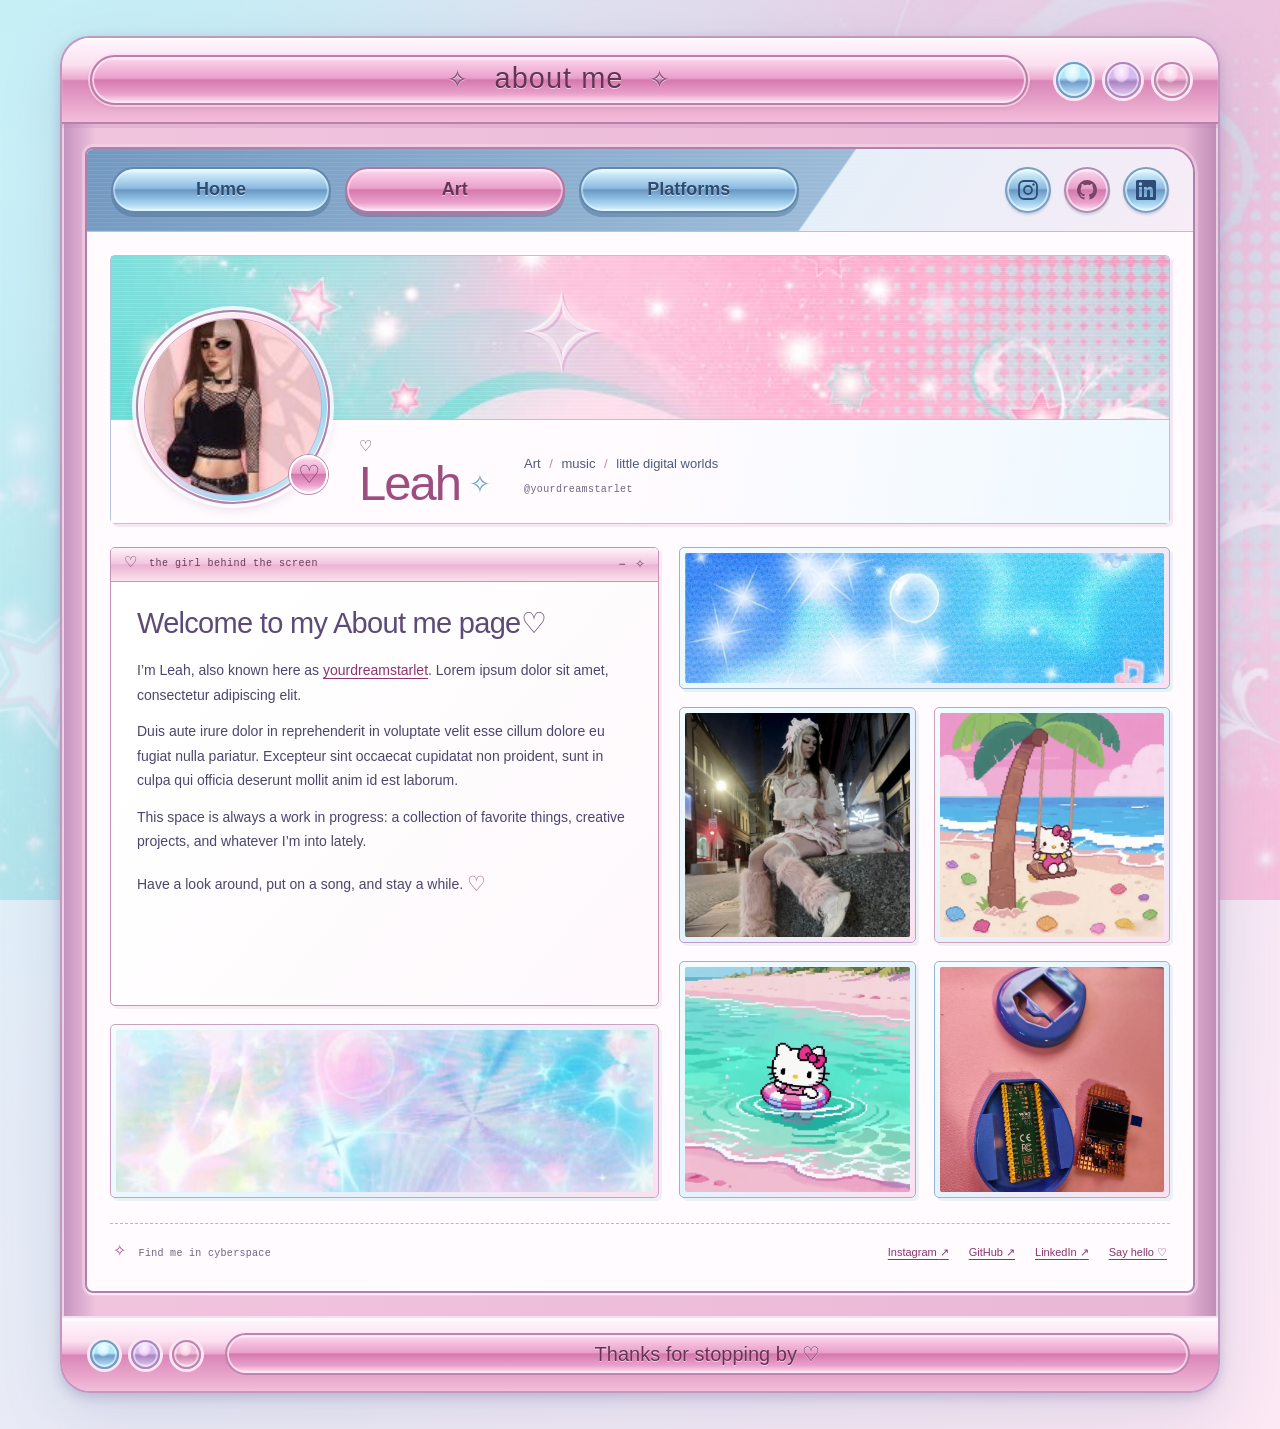
<file: aboutMe.html>
﻿<!DOCTYPE html>
<html lang="en">
  <head>
    <meta charset="UTF-8">
    <meta name="viewport" content="width=device-width, initial-scale=1.0">
    <meta name="description" content="Get to know Leah, the person behind Yourdreamstarlet. Art, music, Tamagotchis, and a little internet nostalgia.">
    <meta name="theme-color" content="#f4afd3">
    <title>About Me ♡ Yourdreamstarlet</title>
    <link rel="icon" type="image/x-icon" href="bilder/favicon.ico">
    <link rel="stylesheet" href="aboutMe.css">
    <!-- Original page template generated with petrapixel's layout generator:
         https://petrapixel.neocities.org/coding/layout-generator -->
  </head>
  <body>
    <a href="#content" id="skip-to-content-link">Skip to content</a>

    <!-- Local social icons; no icon library or external assets needed. -->
    <svg class="icon-definitions" xmlns="http://www.w3.org/2000/svg" aria-hidden="true">
      <symbol id="icon-instagram" viewBox="0 0 24 24">
        <rect x="3" y="3" width="18" height="18" rx="5" fill="none" stroke="currentColor" stroke-width="1.8"/>
        <circle cx="12" cy="12" r="4" fill="none" stroke="currentColor" stroke-width="1.8"/>
        <circle cx="17.5" cy="6.5" r="1.2" fill="currentColor"/>
      </symbol>
      <symbol id="icon-github" viewBox="0 0 24 24">
        <path fill="currentColor" d="M12 2a10 10 0 0 0-3.16 19.49c.5.09.68-.22.68-.48v-1.86c-2.78.6-3.37-1.18-3.37-1.18-.46-1.16-1.11-1.47-1.11-1.47-.91-.62.07-.61.07-.61 1 .07 1.53 1.03 1.53 1.03.89 1.53 2.34 1.09 2.91.83.09-.65.35-1.09.64-1.34-2.22-.25-4.56-1.11-4.56-4.94 0-1.09.39-1.98 1.03-2.68-.1-.25-.45-1.27.1-2.65 0 0 .84-.27 2.75 1.03A9.6 9.6 0 0 1 12 6.83c.85 0 1.71.11 2.51.34 1.91-1.3 2.75-1.03 2.75-1.03.55 1.38.2 2.4.1 2.65.64.7 1.03 1.59 1.03 2.68 0 3.84-2.34 4.68-4.57 4.93.36.31.68.92.68 1.85v2.76c0 .27.18.58.69.48A10 10 0 0 0 12 2Z"/>
      </symbol>
      <symbol id="icon-linkedin" viewBox="0 0 24 24">
        <path fill="currentColor" d="M20.5 2h-17A1.5 1.5 0 0 0 2 3.5v17A1.5 1.5 0 0 0 3.5 22h17a1.5 1.5 0 0 0 1.5-1.5v-17A1.5 1.5 0 0 0 20.5 2ZM8 19H5V9h3ZM6.5 7.7a1.75 1.75 0 1 1 0-3.5 1.75 1.75 0 0 1 0 3.5ZM19 19h-3v-5.3c0-1.3-.5-1.9-1.5-1.9S13 12.5 13 13.7V19h-3V9h2.9v1.4a3.2 3.2 0 0 1 2.8-1.6c2.1 0 3.3 1.3 3.3 3.8Z"/>
      </symbol>
    </svg>

    <div class="profile-window">
      <header class="window-titlebar">
        <div class="window-title"><span aria-hidden="true">✧</span> about me <span aria-hidden="true">✧</span></div>
        <div class="window-lights" aria-hidden="true"><span></span><span></span><span></span></div>
      </header>

      <div class="window-screen">
        <div class="toolbar">
          <nav class="page-navigation" aria-label="Main navigation">
            <a class="chrome-tab" href="index.html">Home</a>
            <a class="chrome-tab is-current" href="art.html" aria-current="page">Art</a>
            <a class="chrome-tab" href="#platforms">Platforms</a>
          </nav>
          <nav class="social-navigation" aria-label="Social profiles">
            <a class="social-link" href="https://www.instagram.com/yourdreamstarlet/" target="_blank" rel="noopener noreferrer" aria-label="Instagram (opens in a new tab)" title="Instagram">
              <svg aria-hidden="true"><use href="#icon-instagram"/></svg>
            </a>
            <a class="social-link" href="https://github.com/Slettlusn" target="_blank" rel="noopener noreferrer" aria-label="GitHub (opens in a new tab)" title="GitHub">
              <svg aria-hidden="true"><use href="#icon-github"/></svg>
            </a>
            <a class="social-link" href="https://www.linkedin.com/in/leah-slettingdalen-396771352/" target="_blank" rel="noopener noreferrer" aria-label="LinkedIn (opens in a new tab)" title="LinkedIn">
              <svg aria-hidden="true"><use href="#icon-linkedin"/></svg>
            </a>
          </nav>
        </div>

        <main id="content" class="profile-content" tabindex="-1">
          <section class="profile-header" aria-labelledby="profile-name">
            <div class="profile-cover">
              <span class="cover-star" aria-hidden="true">✧</span>
            </div>
            <div class="profile-avatar">
              <img src="bilder/download.jpg" alt="A dark-haired character in a black outfit against a pink background" width="119" height="250">
              <span class="avatar-heart" aria-hidden="true">♡</span>
            </div>
            <div class="profile-identity">
              <div class="profile-name"> <span aria-hidden="true">♡</span></p><h1 id="profile-name">Leah<span aria-hidden="true">✧</span></h1></div>
              <div class="profile-details"><p>Art <span aria-hidden="true">/</span> music <span aria-hidden="true">/</span> little digital worlds</p><p class="profile-handle">@yourdreamstarlet</p></div>
            </div>
          </section>

          <div class="profile-layout">
            <div class="intro-column">
              <section class="about-section" aria-labelledby="about-heading">
                <div class="panel-titlebar"><h2 id="about-heading"><span aria-hidden="true">♡</span> the girl behind the screen</h2><span aria-hidden="true">− &nbsp; ✧</span></div>
                <!-- Personalize the introduction here. -->
                <div class="about-copy">
                  <p class="intro-greeting">Welcome to my About me page♡</p>
                  <p>I’m Leah, also known here as <a href="index.html">yourdreamstarlet</a>. Lorem ipsum dolor sit amet, consectetur adipiscing elit.</p>
                  <p>Duis aute irure dolor in reprehenderit in voluptate velit esse cillum dolore eu fugiat nulla pariatur. Excepteur sint occaecat cupidatat non proident, sunt in culpa qui officia deserunt mollit anim id est laborum.</p>
                  <p>This space is always a work in progress: a collection of favorite things, creative projects, and whatever I’m into lately.</p>
                  <p>Have a look around, put on a song, and stay a while. <span class="inline-heart" aria-label="Love">♡</span></p>
                </div>
              </section>

              <figure class="image-frame scrapbook-banner">
                <img src="bilder/001162a0eca7e3e35a3ed28a1129db26.jpg" alt="An iridescent pastel dreamscape with luminous hearts and light trails" width="1200" height="592" loading="lazy">
              </figure>
            </div>

            <section class="favorites-column" aria-label="A few of my favorite things">
              <figure class="image-frame scrapbook-sky">
                <img src="bilder/blue.jpg" alt="A dreamy blue sky filled with glowing stars, bubbles, and music notes" width="735" height="463">
              </figure>
              <div class="favorites-grid">
                <figure class="image-frame favorite-photo">
                  <img src="bilder/megpinkoutfit.png" alt="Me with a lolita-inspired pink outfit" width="1260" height="1260" loading="lazy">
                </figure>
                <figure class="image-frame favorite-art">
                  <img src="bilder/hellokittyswing.gif" alt="Animated hello kitty swinging" width="1396" height="2039" loading="lazy">
                </figure>
                <figure class="image-frame favorite-dolphins">
                  <img src="bilder/hellokittyswimming.gif" alt="Animated hello kitty swimming" width="300" height="300" loading="lazy">
                </figure>
                <figure class="image-frame favorite-project">
                  <img src="bilder/IMG_20261001_210425860.jpg" alt="An open blue virtual pet shell beside a small electronics project on a pink desk" width="3072" height="3485" loading="lazy">
                </figure>
              </div>
            </section>
          </div>

          <section class="platform-strip" id="platforms" aria-labelledby="platforms-heading">
            <h2 id="platforms-heading"><span aria-hidden="true">✧</span> Find me in cyberspace</h2>
            <nav class="platform-links" aria-label="Find me online">
              <a href="https://www.instagram.com/yourdreamstarlet/" target="_blank" rel="noopener noreferrer">Instagram <span aria-hidden="true">↗</span><span class="visually-hidden"> (opens in a new tab)</span></a>
              <a href="https://github.com/Slettlusn" target="_blank" rel="noopener noreferrer">GitHub <span aria-hidden="true">↗</span><span class="visually-hidden"> (opens in a new tab)</span></a>
              <a href="https://www.linkedin.com/in/leah-slettingdalen-396771352/" target="_blank" rel="noopener noreferrer">LinkedIn <span aria-hidden="true">↗</span><span class="visually-hidden"> (opens in a new tab)</span></a>
              <a class="contact-link" href="mailto:leah.slettingdalen@gmail.com">Say hello <span aria-hidden="true">♡</span></a>
            </nav>
          </section>
        </main>
      </div>

      <footer class="window-footer">
        <div class="window-lights" aria-hidden="true"><span></span><span></span><span></span></div>
        <p class="footer-message">Thanks for stopping by <span aria-hidden="true">♡</span></p>
      </footer>
    </div>
  </body>
</html>
</file>
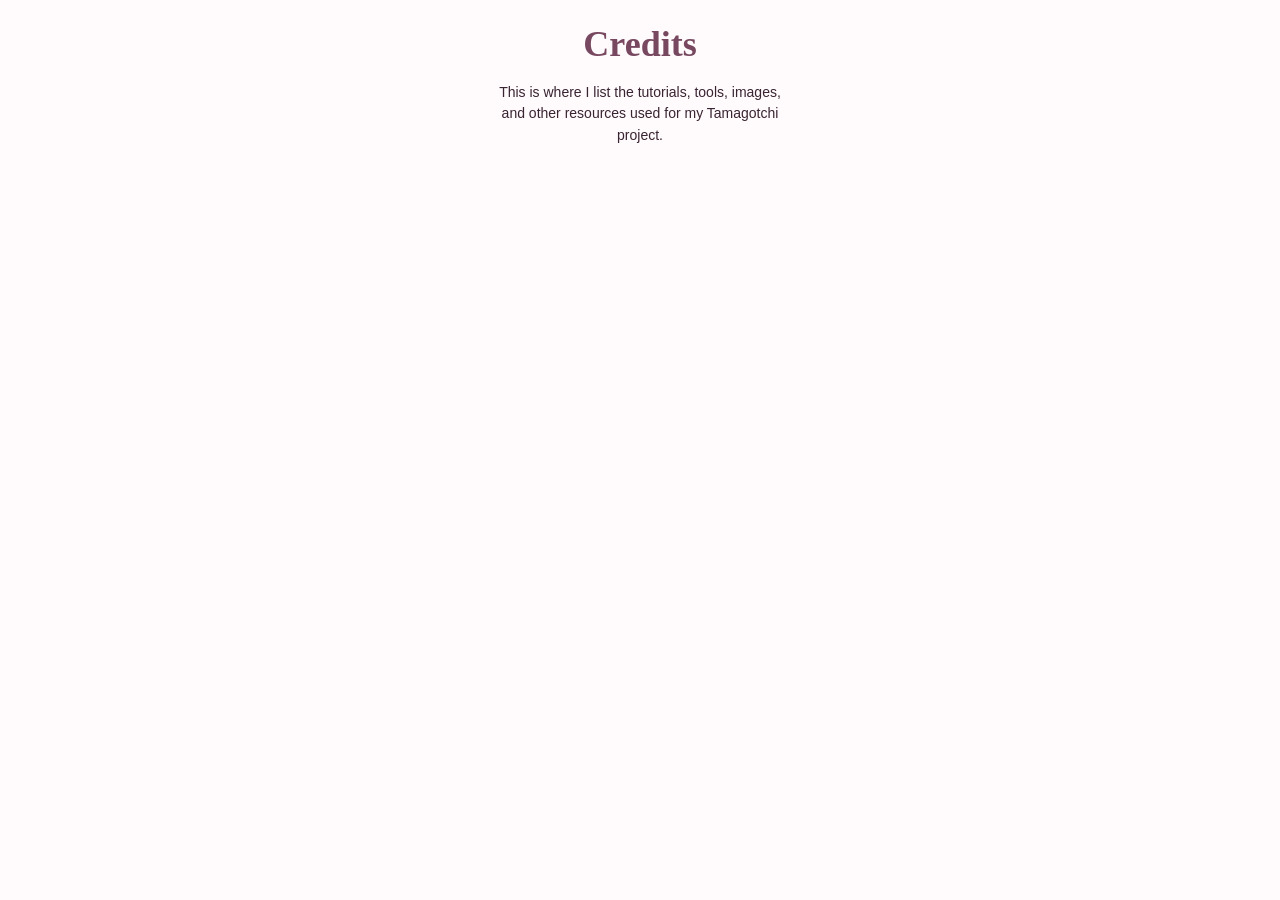
<file: tamagotchi-credit.html>
<!DOCTYPE html>
<html lang="en">
<head>
  <meta charset="UTF-8">
  <meta name="viewport" content="width=device-width, initial-scale=1.0">
  <title>Tamagotchi Credits</title>
  <link rel="stylesheet" href="tamagotchi.css">
</head>
<body class="window-content-page">
  <main class="window-content">
    <h1>Credits</h1>
    <p>This is where I list the tutorials, tools, images, and other resources used for my Tamagotchi project.</p>
  </main>
</body>
</html>
</file>
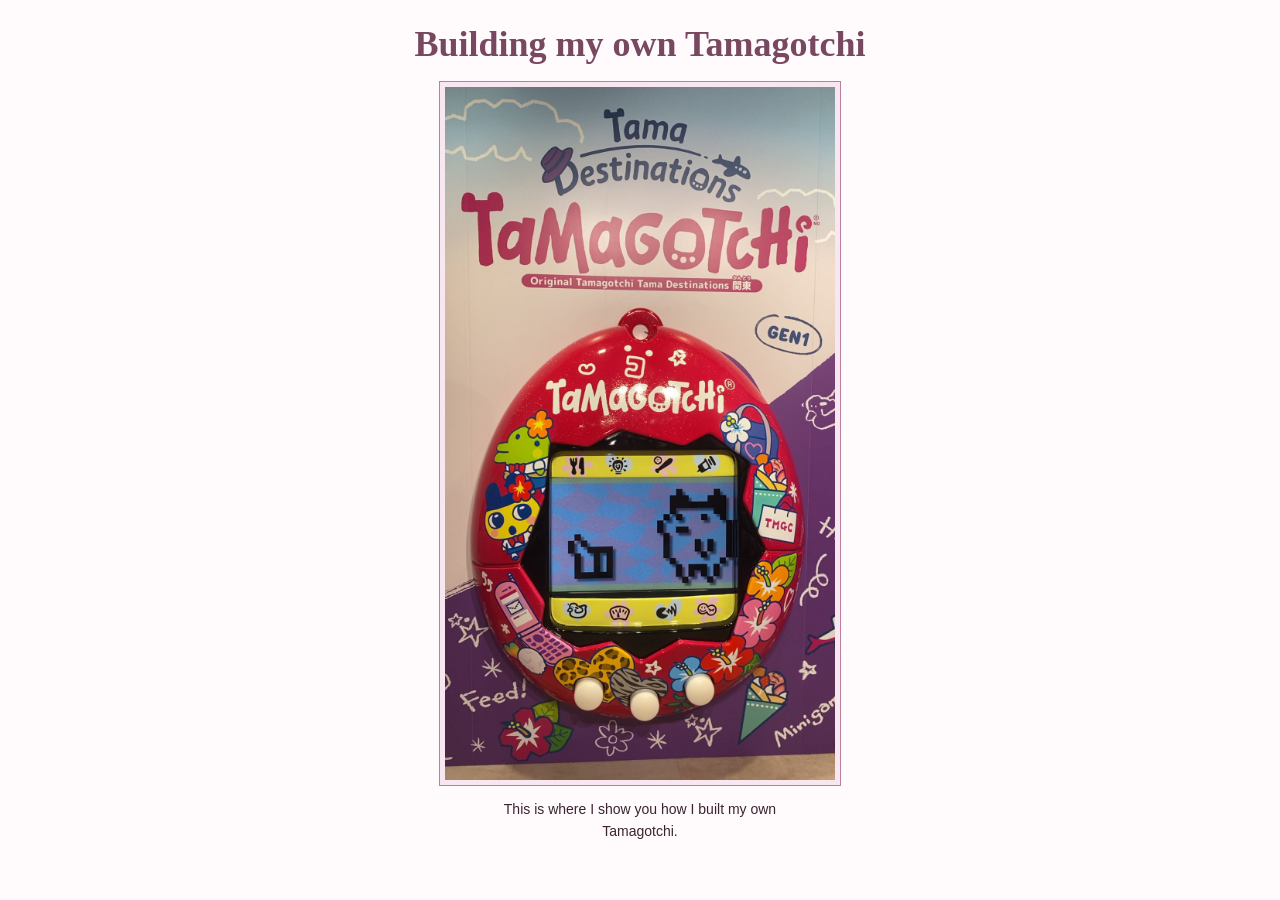
<file: tamagotchi-home.html>
<!DOCTYPE html>
<html lang="en">
<head>
  <meta charset="UTF-8">
  <meta name="viewport" content="width=device-width, initial-scale=1.0">
  <title>Tamagotchi Home</title>
  <link rel="stylesheet" href="tamagotchi.css">
</head>
<body class="window-content-page">
  <main class="window-content">
    <h1>Building my own Tamagotchi</h1>
    <img
      class="tamagotchi-feature"
      src="bilder/tamagotchi-japan.jpg"
      alt="A red Tamagotchi Tama Destinations virtual pet"
    >
    <p>This is where I show you how I built my own Tamagotchi.</p>
  </main>
</body>
</html>
</file>
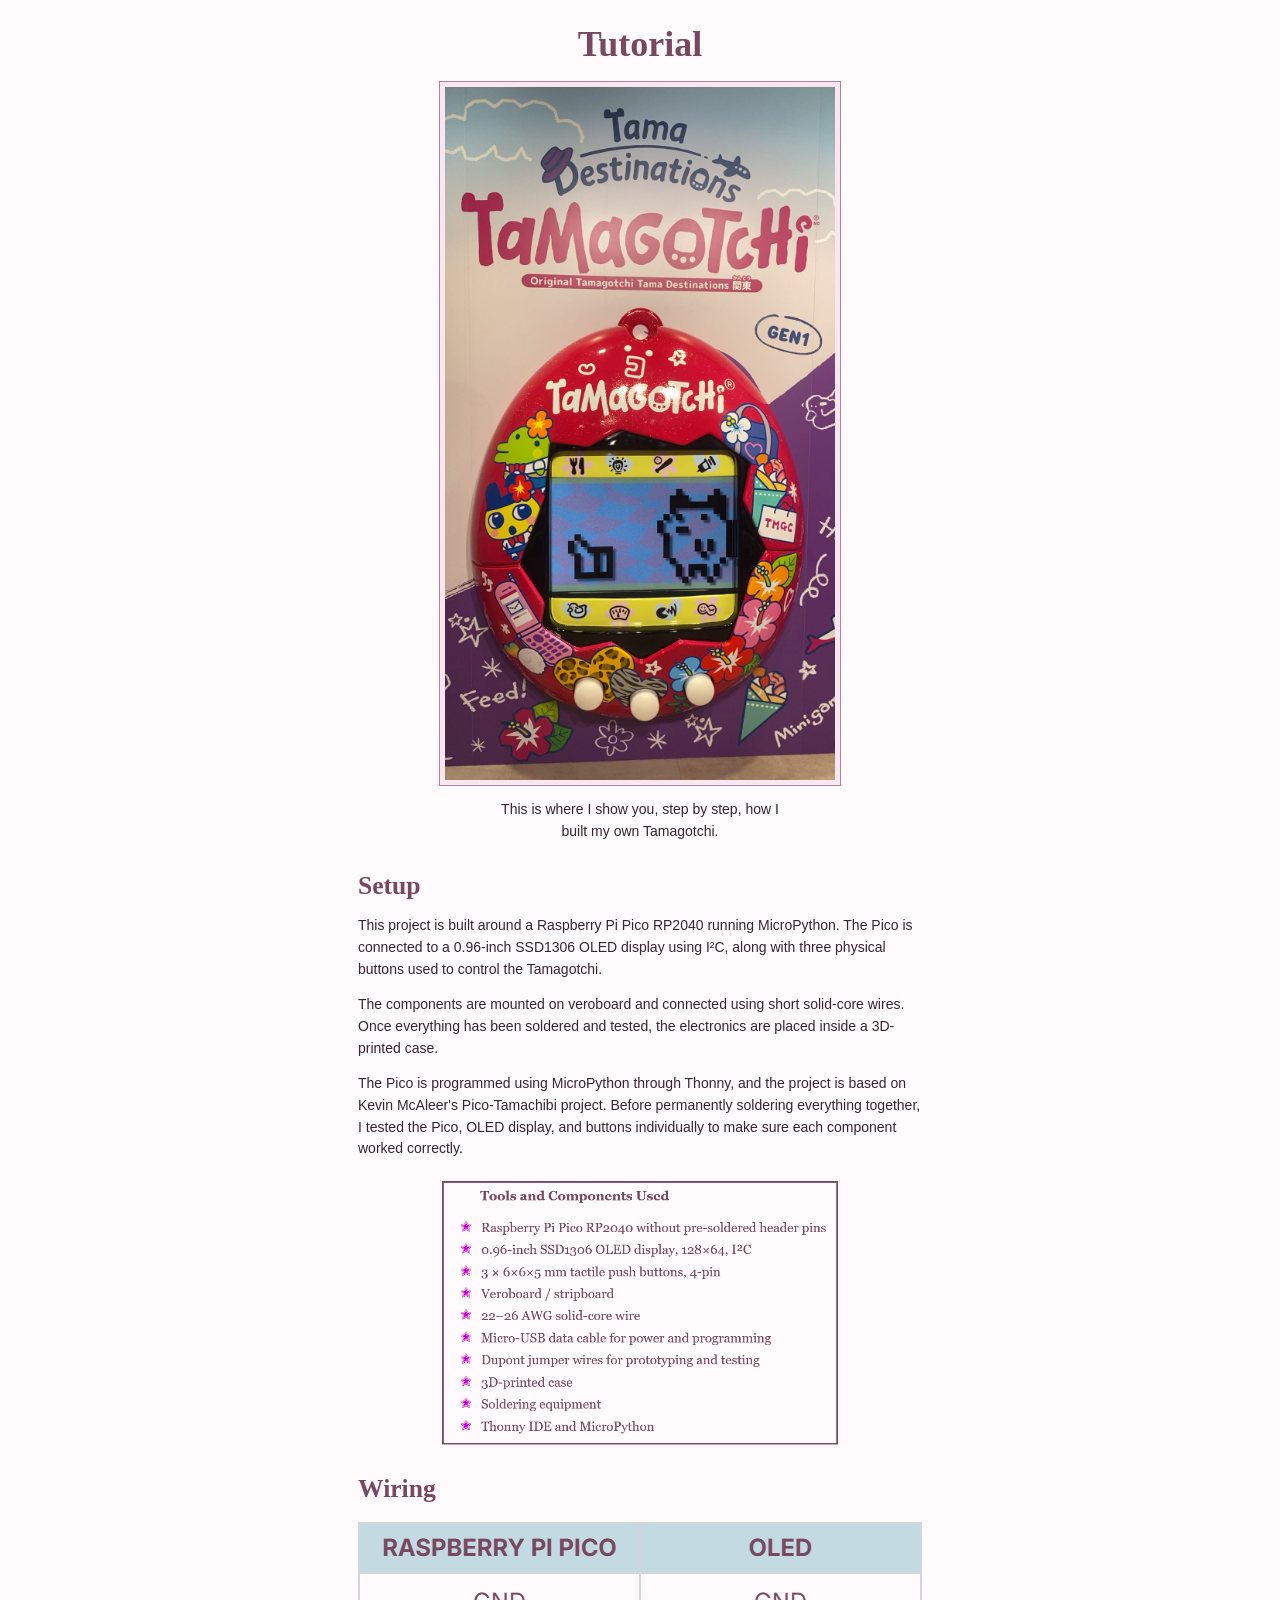
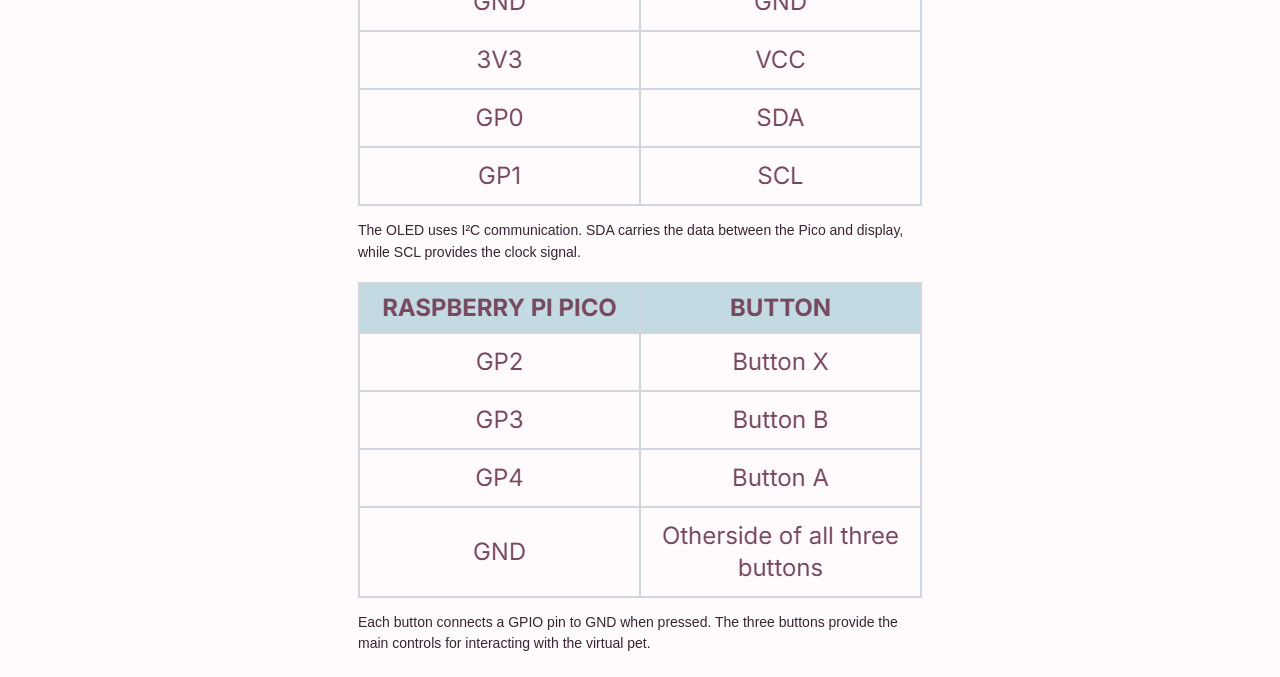
<file: tamagotchi-tutorial.html>
<!DOCTYPE html>
<html lang="en">
<head>
  <meta charset="UTF-8">
  <meta name="viewport" content="width=device-width, initial-scale=1.0">
  <title>Tamagotchi Tutorial</title>
  <link rel="stylesheet" href="tamagotchi.css">
  <script src="tamagotchi-image-popup.js" defer></script>
</head>
<body class="window-content-page">
  <main class="window-content">
    <h1>Tutorial</h1>
    <img
      class="tamagotchi-feature"
      src="bilder/tamagotchi-japan.jpg"
      alt="A red Tamagotchi Tama Destinations virtual pet"
    >
    <p>This is where I show you, step by step, how I built my own Tamagotchi.</p>

    <section class="tutorial-section" aria-labelledby="setup-heading">
      <h2 id="setup-heading">Setup</h2>
      <p>This project is built around a Raspberry Pi Pico RP2040 running MicroPython. The Pico is connected to a 0.96-inch SSD1306 OLED display using I²C, along with three physical buttons used to control the Tamagotchi.</p>
      <p>The components are mounted on veroboard and connected using short solid-core wires. Once everything has been soldered and tested, the electronics are placed inside a 3D-printed case.</p>
      <p>The Pico is programmed using MicroPython through Thonny, and the project is based on Kevin McAleer's Pico-Tamachibi project. Before permanently soldering everything together, I tested the Pico, OLED display, and buttons individually to make sure each component worked correctly.</p>
      <button class="tutorial-image-button" type="button" data-image-popup aria-label="Enlarge tools and components image" aria-haspopup="dialog">
        <img
          class="tutorial-image"
          src="bilder/tools-used.png"
          alt="Tools and components used: a Raspberry Pi Pico RP2040, a 0.96-inch SSD1306 OLED display, three tactile push buttons, veroboard, solid-core wire, a Micro-USB data cable, Dupont jumper wires, a 3D-printed case, soldering equipment, Thonny IDE, and MicroPython"
          loading="lazy"
        >
      </button>
    </section>

    <section class="tutorial-section" aria-labelledby="wiring-heading">
      <h2 id="wiring-heading">Wiring</h2>
      <img
        class="tutorial-image tutorial-image--table"
        src="bilder/table1.png"
        alt="OLED wiring: Pico GND to OLED GND, 3V3 to VCC, GP0 to SDA, and GP1 to SCL"
        loading="lazy"
      >
      <p>The OLED uses I²C communication. SDA carries the data between the Pico and display, while SCL provides the clock signal.</p>
      <img
        class="tutorial-image tutorial-image--table"
        src="bilder/table2.png"
        alt="Button wiring: Pico GP2 to Button X, GP3 to Button B, GP4 to Button A, and GND to the other side of all three buttons"
        loading="lazy"
      >
      <p>Each button connects a GPIO pin to GND when pressed. The three buttons provide the main controls for interacting with the virtual pet.</p>
    </section>
  </main>
</body>
</html>
</file>
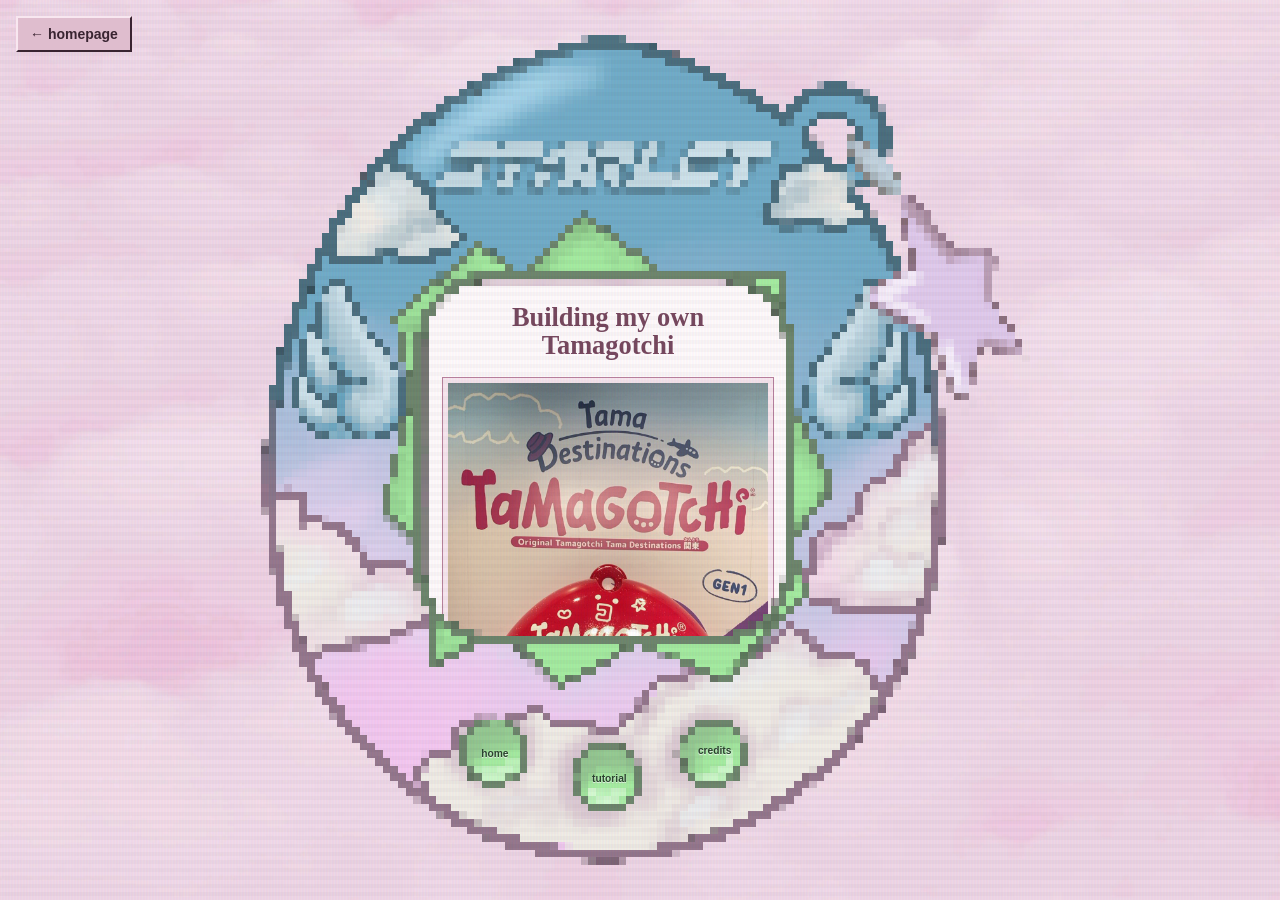
<file: tamagotchi.html>
<!DOCTYPE html>
<html lang="en">
<head>
  <meta charset="UTF-8">
  <meta name="viewport" content="width=device-width, initial-scale=1.0">
  <meta name="description" content="My Tamagotchi page">
  <title>Tamagotchi</title>
  <link rel="icon" type="image/x-icon" href="bilder/favicon.ico">
  <link rel="stylesheet" href="tamagotchi.css">
  <script src="tamagotchi-image-popup.js" defer></script>
</head>
<body class="tamagotchi-page">
  <div class="scanlines" aria-hidden="true"></div>
  <a class="skip-link" href="#content">Skip to content</a>
  <a class="homepage-button" href="index.html">← homepage</a>

  <main class="tamagotchi-device" aria-label="Tamagotchi project window">
    <div class="tamagotchi-screen">
      <section class="luno-content" id="content">
        <iframe
          class="luno-frame"
          name="window-content"
          src="tamagotchi-home.html"
          title="Tamagotchi window content"
        ></iframe>
      </section>
    </div>

    <img class="tamagotchi-frame" src="bilder/tamagotchi.PNG" alt="" aria-hidden="true">
    <a class="device-hotspot device-hotspot--home" href="tamagotchi-home.html" target="window-content" aria-label="Home"></a>
    <a class="device-hotspot device-hotspot--tutorial" href="tamagotchi-tutorial.html" target="window-content" aria-label="Tutorial"></a>
    <a class="device-hotspot device-hotspot--credits" href="tamagotchi-credit.html" target="window-content" aria-label="Credits"></a>
    <span class="device-label device-label--home">home</span>
    <span class="device-label device-label--tutorial">tutorial</span>
    <span class="device-label device-label--credits">credits</span>
  </main>
</body>
</html>
</file>
<file: aboutMe.css>
:root {
  color-scheme: light;
  --ink: #4b466d;
  --ink-dark: #343a67;
  --heading-font: "Century Gothic", "Trebuchet MS", sans-serif;
  --tech-font: "Lucida Console", Monaco, monospace;
  --chrome: linear-gradient(180deg, #fff7fd 0%, #fbe0f0 32%, #eaa9ce 49%, #d985b7 51%, #f3beda 100%);
  --pink-glass: linear-gradient(180deg, #fff2fc 0%, #f9cce6 10%, #e9a0cb 46%, #d578ae 50%, #e9a1cb 80%, #ffe5f4 100%);
  --blue-glass: linear-gradient(180deg, #f5ffff 0%, #cbeaf9 12%, #8bb9e0 46%, #6997c4 50%, #a2d0ed 80%, #e1f6ff 100%);
}

* { box-sizing: border-box; }
html { scroll-behavior: smooth; scroll-padding-top: 24px; }
body {
  margin: 0;
  min-width: 280px;
  min-height: 100vh;
  padding: 36px 24px;
  color: var(--ink);
  font-family: "Trebuchet MS", "Lucida Sans Unicode", sans-serif;
  font-size: 15px;
  line-height: 1.7;
  background: radial-gradient(ellipse at 0 12%, #d9faff90, transparent 56%), linear-gradient(125deg, #c8e7f4b3, #fbd7ed99), url("bilder/pink-blue-stars.jpg") center / cover fixed;
}
::selection { background: #f6bfdc; color: #3d345c; }
a { color: #8c346b; text-underline-offset: 3px; }
a:hover { color: #315d94; }
a:focus-visible { outline: 3px solid #2164a1; outline-offset: 5px; }
img { display: block; max-width: 100%; }
figure, p, h1, h2 { margin: 0; }
.icon-definitions, .visually-hidden {
  position: absolute;
  width: 1px;
  height: 1px;
  overflow: hidden;
  clip-path: inset(50%);
  white-space: nowrap;
}
#skip-to-content-link {
  position: fixed;
  top: 10px;
  left: 16px;
  z-index: 10;
  padding: 8px 16px;
  border: 2px solid var(--ink-dark);
  border-radius: 6px;
  background: #fff;
  transform: translateY(-180%);
}
#skip-to-content-link:focus { transform: translateY(0); }

/* Candy-colored desktop chrome, with blue glass navigation. */
.profile-window {
  width: min(1160px, 100%);
  margin: 0 auto;
  overflow: hidden;
  border: 2px solid #c397c2;
  border-radius: 30px;
  background: linear-gradient(90deg, #c291be, #f1c4de 3%, #e9b7d6 97%, #bd8cb7);
  box-shadow: 0 20px 60px #5e77a330, 0 4px 12px #6c558b45, inset 0 0 0 2px #fff9;
}
.window-titlebar {
  display: flex;
  align-items: center;
  gap: 28px;
  min-height: 86px;
  padding: 14px 28px;
  border-bottom: 2px solid #bc7fac;
  background: var(--chrome);
  box-shadow: 0 4px 0 #b47ca433, inset 0 2px 1px #fff;
}
.window-title {
  flex: 1;
  padding: 0 18px 3px;
  border: 2px solid #bc7fa9;
  border-radius: 999px;
  color: #663354;
  background: var(--pink-glass);
  box-shadow: inset 0 0 0 2px #ffeef9bd, 0 0 0 2px #fce0efb3, 0 2px 4px #91487330;
  font-family: var(--heading-font);
  font-size: 29px;
  line-height: 1.5;
  letter-spacing: 1px;
  text-align: center;
  text-shadow: 0 1px 0 #fff9;
}
.window-title > span { margin: 0 16px; color: #824d78; font-size: 25px; }
.window-lights { display: flex; flex-shrink: 0; align-items: center; gap: 13px; }
.window-lights > span {
  width: 36px;
  height: 36px;
  border: 2px solid #709dc2;
  border-radius: 50%;
  background: radial-gradient(ellipse at 45% 23%, #f4ffff 0%, #e1faff99 28%, transparent 34%), linear-gradient(#b4e8f9 43%, #709acb 55%, #c3eafa);
  box-shadow: inset 0 0 0 2px #eaf9ff99, 0 0 0 3px #f8e8f5;
}
.window-lights > span:nth-child(2) { border-color: #b582bc; background: radial-gradient(ellipse at 45% 23%, #fff2ff 0%, #fce2ff99 28%, transparent 34%), linear-gradient(#d8baef 43%, #a785c1 55%, #eacdf3); }
.window-lights > span:nth-child(3) { border-color: #c483ab; background: radial-gradient(ellipse at 45% 23%, #fff2fa 0%, #ffe1f299 28%, transparent 34%), linear-gradient(#f6bedb 43%, #ce83ae 55%, #fad5e7); }
.window-screen {
  margin: 23px;
  overflow: hidden;
  border: 2px solid #b080af;
  border-radius: 8px 26px 8px 8px;
  background: #fffbfe;
  box-shadow: 0 2px 0 #fff9, 0 0 0 3px #f8dbea80;
}
.toolbar {
  display: flex;
  align-items: center;
  justify-content: space-between;
  gap: 26px;
  padding: 18px 24px;
  border-bottom: 1px solid #a9c6df;
  background: repeating-linear-gradient(0deg, #fff1 0 1px, transparent 1px 4px), linear-gradient(125deg, #7399c1 0%, #9bbbd8 66%, #e5eff9 66.2%, #f7ebf6 100%);
}
.page-navigation { display: flex; gap: 14px; width: 65%; }
.chrome-tab {
  display: flex;
  flex: 1;
  align-items: center;
  justify-content: center;
  min-height: 46px;
  padding: 7px 15px;
  border: 2px solid #6288b0;
  border-radius: 999px;
  color: #2e4b70;
  background: var(--blue-glass);
  box-shadow: inset 0 0 0 2px #e9faff80, 0 4px 0 #42658b66;
  font-family: var(--heading-font);
  font-size: 18px;
  font-weight: 700;
  line-height: 1.3;
  text-align: center;
  text-decoration: none;
  text-shadow: 0 1px 0 #fff9;
  transition: filter 150ms, transform 150ms;
}
.chrome-tab.is-current { border-color: #b276a0; color: #663354; background: var(--pink-glass); box-shadow: inset 0 0 0 2px #ffedf880, 0 4px 0 #8f4d7b66; }
.chrome-tab:hover { color: #243952; filter: brightness(1.08); transform: translateY(-2px); }
.chrome-tab:active { transform: translateY(2px); }
.social-navigation { display: flex; flex-shrink: 0; gap: 13px; }
.social-link {
  display: grid;
  place-items: center;
  width: 46px;
  height: 46px;
  border: 2px solid #7b9fc2;
  border-radius: 50%;
  color: #2d4d76;
  background: var(--blue-glass);
  box-shadow: inset 0 0 0 2px #effaffaa, 0 2px 2px #6580a144;
  transition: transform 150ms, filter 150ms;
}
.social-link:nth-child(2) { border-color: #b78ab2; color: #784569; background: var(--pink-glass); }
.social-link svg { width: 24px; height: 24px; }
.social-link:hover { color: #243952; transform: translateY(-2px); filter: brightness(1.08); }

/* Full-width cover and the circular avatar overlap from the wireframe. */
.profile-content { padding: 23px; }
.profile-header { position: relative; border: 1px solid #b3c4dc; border-radius: 5px; background: #fff; box-shadow: 3px 3px 0 #e9d7e780; }
.profile-cover {
  position: relative;
  height: 164px;
  overflow: hidden;
  border-bottom: 1px solid #c7bfda;
  background: url("bilder/pink-blue-stars.jpg") center 46% / cover;
}
.profile-cover::after { content: ""; position: absolute; inset: 0; pointer-events: none; background: repeating-linear-gradient(0deg, #fff0 0 3px, #fff2 3px 4px); }
.cover-label { position: absolute; top: 15px; right: 18px; z-index: 1; padding: 3px 9px; border: 1px solid #fff9; color: #674365; background: #fff9; font-family: var(--tech-font); font-size: 9px; letter-spacing: 1px; }
.cover-label span { margin-right: 7px; }
.cover-star { position: absolute; top: 20px; left: 38%; color: #fff9; font-size: 115px; line-height: 1; text-shadow: 2px 2px 0 #cf88bb66, 0 0 15px #fff9; }
.cover-note { position: absolute; right: 30px; bottom: 20px; z-index: 1; color: #724363; font-family: var(--heading-font); font-size: 25px; font-style: italic; line-height: 1.2; text-align: right; text-shadow: 0 1px 2px #fffd; }
.profile-avatar {
  position: absolute;
  bottom: 19px;
  left: 25px;
  z-index: 2;
  width: 194px;
  height: 194px;
  padding: 6px;
  border: 2px solid #b77fa8;
  border-radius: 50%;
  background: linear-gradient(135deg, #fff 10%, #f9d4e8 45%, #9ed7f1 75%, #fff);
  box-shadow: 0 0 0 4px #fffc, 0 4px 12px #8e64943b, inset 0 0 0 1px #fff;
}
.profile-avatar img { width: 100%; height: 100%; border: 1px solid #d6a8c3; border-radius: 50%; object-fit: cover; object-position: center 6%; }
.avatar-heart { position: absolute; right: 0; bottom: 8px; display: grid; place-items: center; width: 39px; height: 39px; border: 2px solid #fff; border-radius: 50%; color: #834366; background: var(--pink-glass); box-shadow: 0 0 0 1px #bf8bad; font-size: 25px; line-height: 1; }
.profile-identity { display: flex; align-items: center; gap: 35px; min-height: 103px; padding: 13px 22px 15px 248px; background: linear-gradient(100deg, #fffbfe 50%, #edf9ff); }
.eyebrow { color: #875674; font-family: var(--tech-font); font-size: 9px; line-height: 1.6; letter-spacing: 1.2px; text-transform: uppercase; }
.profile-name { flex-shrink: 0; }
.profile-name .eyebrow { margin-left: 3px; }
.profile-name h1 { color: #9d4d80; font-family: var(--heading-font); font-size: 49px; font-weight: 500; line-height: 1; letter-spacing: -2px; white-space: nowrap; }
.profile-name h1 span { display: inline-block; margin-left: 9px; color: #6ca5c9; font-size: 26px; vertical-align: 7px; }
.profile-details { padding-top: 10px; }
.profile-details > p:first-child { color: #4b5a7d; font-size: 13px; }
.profile-details > p:first-child span { margin: 0 5px; color: #ba8aa8; }
.profile-handle { margin-top: 6px; color: #6e6382; font-family: var(--tech-font); font-size: 10px; letter-spacing: .4px; }

/* Biography and wide image at left; a banner and four-image collage at right. */
.profile-layout { display: grid; grid-template-columns: 1.12fr 1fr; align-items: stretch; gap: 20px; margin-top: 23px; }
.intro-column, .favorites-column { display: flex; flex-direction: column; gap: 18px; min-width: 0; }
.about-section { flex: 1; overflow: hidden; border: 1px solid #c695b5; border-radius: 5px; background: linear-gradient(130deg, #fff 20%, #fff8fc); box-shadow: 3px 3px 0 #efdbeb80; }
.panel-titlebar { display: flex; align-items: center; justify-content: space-between; gap: 10px; min-height: 33px; padding: 5px 13px; border-bottom: 1px solid #c695b5; color: #693b5b; background: linear-gradient(#fff2fa, #f2c6df 48%, #eab3d2 51%, #fbe1ee); }
.panel-titlebar h2 { font-family: var(--tech-font); font-size: 10px; font-weight: 400; line-height: 1.5; letter-spacing: .5px; }
.panel-titlebar h2 span { margin-right: 5px; font-size: 15px; vertical-align: -1px; }
.panel-titlebar > span { flex-shrink: 0; font-size: 12px; }
.about-copy { padding: 23px 26px; }
.intro-greeting { margin: 0 0 16px; color: #5c4b77; font-family: var(--heading-font); font-size: clamp(22px, 2.3vw, 29px); line-height: 1.3; letter-spacing: -.7px; }
.intro-greeting em { color: #ac477e; font-family: Georgia, serif; }
.about-copy > p + p:not(.intro-greeting) { margin-top: 12px; }
.about-copy > p:not(.intro-greeting) { font-size: 14px; line-height: 1.75; }
.about-copy > p > em { padding: 0 2px; background: #fbe3f1; font-style: normal; }
.about-copy > .intro-greeting > em { padding: 0; background: transparent; font-style: italic; }
.inline-heart { color: #b44f88; font-size: 21px; vertical-align: -2px; }
.about-links { display: flex; flex-wrap: wrap; gap: 7px 20px; margin-top: 16px; font-size: 12px; }
.about-links a { font-weight: 700; }
.image-frame { position: relative; min-width: 0; overflow: hidden; padding: 5px; border: 1px solid #93b5d1; border-radius: 5px; background: linear-gradient(135deg, #f4fcff, #e3f3fe 50%, #fce1f0); box-shadow: 3px 3px 0 #d8e7f180; }
.image-frame img { width: 100%; height: 100%; border-radius: 2px; object-fit: cover; }
.image-frame figcaption { position: absolute; right: 10px; bottom: 10px; left: 10px; display: flex; align-items: center; justify-content: space-between; gap: 5px; padding: 4px 7px; border: 1px solid #fff; color: #4e4a71; background: #fffffff0; font-family: var(--tech-font); font-size: 8px; line-height: 1.5; letter-spacing: .1px; }
.scrapbook-banner { flex-shrink: 0; height: 174px; border-color: #cba1c1; }
.scrapbook-banner figcaption, .scrapbook-sky figcaption { right: auto; justify-content: flex-start; gap: 7px; width: fit-content; max-width: calc(100% - 20px); font-size: 9px; }
.scrapbook-banner figcaption { right: 10px; left: auto; }
.scrapbook-sky { flex-shrink: 0; height: 142px; }
.scrapbook-sky img { object-position: center 44%; }
.favorites-grid { display: grid; grid-template-columns: repeat(2, minmax(0, 1fr)); align-content: start; gap: 18px; }
.favorites-grid .image-frame { aspect-ratio: 1; }
.favorite-photo { border-color: #bb9eca; }
.favorite-art { border-color: #d0a1bb; }
.favorite-art img { object-position: center 23%; }
.favorite-project img { object-position: center 32%; }
.platform-strip { display: flex; flex-wrap: wrap; align-items: center; justify-content: space-between; gap: 12px 20px; margin-top: 25px; padding: 15px 3px 2px; border-top: 1px dashed #ccabc6; scroll-margin-top: 24px; }
.platform-strip h2 { color: #706083; font-family: var(--tech-font); font-size: 10px; font-weight: 400; letter-spacing: .3px; }
.platform-strip h2 > span { margin-right: 6px; color: #ad5387; font-size: 16px; }
.platform-links { display: flex; flex-wrap: wrap; gap: 9px 20px; }
.platform-links a { font-size: 11px; }

.window-footer { display: flex; align-items: center; gap: 24px; min-height: 75px; padding: 13px 28px; border-top: 2px solid #f7deef; background: var(--chrome); box-shadow: inset 0 3px 0 #fff8; }
.window-footer .window-lights { gap: 12px; }
.window-footer .window-lights > span { width: 29px; height: 29px; }
.footer-message { flex: 1; padding: 4px 14px; border: 2px solid #bd84ad; border-radius: 999px; color: #663354; background: var(--pink-glass); box-shadow: inset 0 0 0 2px #ffeef9b3; font-family: var(--heading-font); font-size: 20px; line-height: 1.5; text-align: center; text-shadow: 0 1px 0 #fff9; }
.footer-home { padding: 5px 11px; border: 1px solid #7196bb; border-radius: 5px; color: #304d73; background: var(--blue-glass); box-shadow: inset 0 0 0 2px #e9faff80; font-family: var(--tech-font); font-size: 10px; text-decoration: none; }
.footer-home:hover { color: #263955; filter: brightness(1.08); }

@media (max-width: 1000px) {
  body { padding: 24px 16px; }
  .window-titlebar { padding: 13px 22px; gap: 22px; }
  .window-screen { margin: 19px; }
  .toolbar { padding: 16px 18px; gap: 18px; }
  .page-navigation { gap: 10px; }
  .chrome-tab { padding: 7px 10px; font-size: 16px; }
  .social-navigation { gap: 9px; }
  .social-link { width: 42px; height: 42px; }
  .profile-content { padding: 19px; }
  .profile-avatar { left: 22px; width: 168px; height: 168px; }
  .profile-identity { gap: 20px; padding-left: 214px; }
  .profile-name h1 { font-size: 43px; }
  .profile-details > p:first-child { font-size: 11px; }
  .profile-details > p:first-child span { margin: 0 2px; }
  .profile-handle { font-size: 9px; }
  .profile-layout { gap: 17px; }
  .about-copy { padding: 21px 20px 15px; }
  .favorites-grid { gap: 14px; }
  .image-frame figcaption { right: 8px; bottom: 8px; left: 8px; padding: 4px 5px; font-size: 7px; }
  .scrapbook-banner figcaption { left: auto; }
  .scrapbook-sky figcaption { right: auto; }
  .window-footer { gap: 18px; padding-right: 22px; padding-left: 22px; }
  .footer-message { font-size: 18px; }
}
@media (max-width: 760px) {
  body { padding: 16px 10px; }
  .profile-window { border-radius: 22px; }
  .window-titlebar { min-height: 70px; padding: 12px 17px; gap: 17px; }
  .window-title { padding: 2px 7px; font-size: 24px; }
  .window-title > span { margin: 0 7px; font-size: 20px; }
  .window-lights { gap: 9px; }
  .window-lights > span { width: 25px; height: 25px; box-shadow: inset 0 0 0 1px #fff9, 0 0 0 2px #f8e8f5; }
  .window-screen { margin: 15px 12px; border-top-right-radius: 19px; }
  .toolbar { padding: 15px; gap: 15px; }
  .page-navigation { flex: 1; width: auto; }
  .chrome-tab { min-height: 42px; font-size: 14px; }
  .social-navigation { gap: 7px; }
  .social-link { width: 36px; height: 36px; }
  .social-link svg { width: 21px; height: 21px; }
  .profile-content { padding: 16px; }
  .profile-cover { height: 160px; }
  .profile-avatar { bottom: 22px; left: 19px; width: 150px; height: 150px; padding: 5px; }
  .profile-identity { display: block; min-height: 119px; padding: 14px 15px 15px 193px; }
  .profile-name { display: flex; align-items: baseline; gap: 8px; }
  .profile-name .eyebrow { display: none; }
  .profile-name h1 { font-size: 40px; }
  .profile-details { padding-top: 8px; }
  .profile-layout { grid-template-columns: minmax(0, 1fr); gap: 22px; }
  .about-copy { padding: 23px 26px 17px; }
  .intro-greeting { font-size: 28px; }
  .about-copy > p:not(.intro-greeting) { font-size: 15px; }
  .scrapbook-banner { height: clamp(165px, 36vw, 250px); }
  .scrapbook-sky { height: clamp(145px, 30vw, 210px); }
  .favorites-grid { flex: none; gap: 16px; }
  .image-frame figcaption { padding: 4px 7px; font-size: 9px; }
  .window-footer { gap: 15px; padding: 13px 17px; }
  .window-footer .window-lights { gap: 9px; }
  .window-footer .window-lights > span { width: 23px; height: 23px; }
  .footer-message { font-size: 16px; }
  .footer-home { font-size: 9px; }
}
@media (max-width: 540px) {
  .toolbar { flex-wrap: wrap; justify-content: center; gap: 14px; background: repeating-linear-gradient(0deg, #fff1 0 1px, transparent 1px 4px), linear-gradient(120deg, #93b4d6, #d2e9f5 65%, #f0d8ec); }
  .page-navigation { flex-basis: 100%; gap: 8px; }
  .chrome-tab { padding: 7px; font-size: 14px; }
  .social-navigation { gap: 15px; }
  .social-link { width: 40px; height: 40px; }
  .profile-content { padding: 13px; }
  .profile-cover { height: 147px; }
  .cover-label { top: 11px; right: 9px; max-width: calc(100% - 18px); padding: 3px 6px; font-size: 7px; letter-spacing: .2px; }
  .cover-star { top: 28px; left: 14%; font-size: 83px; }
  .cover-note { right: 14px; bottom: 19px; font-size: 20px; }
  .profile-avatar { top: 94px; bottom: auto; left: 15px; width: 111px; height: 111px; padding: 4px; }
  .avatar-heart { right: -2px; bottom: 0; width: 29px; height: 29px; font-size: 21px; }
  .profile-identity { min-height: 136px; padding: 16px 13px 16px 17px; }
  .profile-name { min-height: 44px; padding-left: 122px; }
  .profile-name h1 { font-size: 38px; }
  .profile-name h1 span { margin-left: 5px; font-size: 23px; vertical-align: 5px; }
  .profile-details { padding-top: 15px; }
  .profile-details > p:first-child { font-size: 12px; }
  .profile-handle { margin-top: 4px; }
  .profile-layout { margin-top: 20px; }
  .panel-titlebar { padding: 5px 10px; }
  .panel-titlebar h2 { font-size: 8px; letter-spacing: .1px; }
  .about-copy { padding: 21px 18px 14px; }
  .intro-greeting { font-size: 25px; }
  .favorites-grid { gap: 12px; }
  .image-frame figcaption { padding: 3px 4px; font-size: 8px; }
  .scrapbook-banner figcaption, .scrapbook-sky figcaption { font-size: 8px; }
  .platform-strip { gap: 10px; margin-top: 21px; padding-top: 12px; }
  .platform-links { gap: 10px 17px; }
  .platform-links a { display: inline-flex; align-items: center; gap: 5px; min-height: 32px; }
  .window-footer { display: grid; grid-template-columns: auto minmax(0, 1fr); gap: 12px 14px; }
  .footer-message { grid-column: 1 / -1; grid-row: 1; padding: 4px 7px; font-size: 15px; }
  .footer-home { grid-column: 2; justify-self: end; }
}
@media (max-width: 360px) {
  body { padding: 8px 5px; }
  .window-titlebar { gap: 11px; padding: 11px 12px; }
  .window-title { font-size: 20px; }
  .window-title > span { margin: 0 3px; font-size: 17px; }
  .window-lights { gap: 7px; }
  .window-lights > span { width: 20px; height: 20px; }
  .window-screen { margin: 12px 8px; }
  .toolbar { padding: 12px 10px; }
  .chrome-tab { padding: 6px 4px; font-size: 12px; }
  .profile-content { padding: 10px; }
  .profile-avatar { left: 12px; width: 100px; height: 100px; }
  .profile-name { padding-left: 108px; }
  .profile-name h1 { font-size: 32px; }
  .profile-name h1 span { display: none; }
  .profile-details > p:first-child { font-size: 10px; }
  .about-copy { padding-right: 15px; padding-left: 15px; }
  .intro-greeting { font-size: 23px; }
  .panel-titlebar > span { display: none; }
  .image-frame figcaption > span { display: none; }
  .image-frame figcaption { font-size: 7px; }
  .window-footer .window-lights { display: none; }
}
@media (prefers-reduced-motion: reduce) {
  html { scroll-behavior: auto; }
  *, *::before, *::after { transition: none !important; }
}
</file>
<file: tamagotchi.css>
:root {
  --window-paper: #fffafc;
  --window-lightest: #f8e7f0;
  --window-light: #dfbdce;
  --window-shadow: #b9809d;
  --window-dark: #77485f;
  --window-darkest: #392431;
  --window-title-text: #fffafd;
}

* {
  box-sizing: border-box;
}

html {
  scroll-behavior: smooth;
}

body {
  margin: 0;
}

.scanlines {
  position: fixed;
  inset: 0;
  z-index: 10;
  pointer-events: none;
  background:
    linear-gradient(rgba(18, 16, 16, 0) 50%, rgba(0, 0, 0, 0.025) 50%),
    linear-gradient(90deg, rgba(255, 0, 0, 0.03), rgba(0, 255, 0, 0.01), rgba(0, 0, 255, 0.03));
  background-size: 100% 8px, 3px 100%;
}

.tamagotchi-page {
  min-height: 100vh;
  display: grid;
  place-items: center;
  padding: 20px;
  color: var(--window-darkest);
  background-color: #f5cfe3;
  background-image: url("bilder/tamagotchi-pink.jpg");
  background-repeat: no-repeat;
  background-attachment: fixed;
  background-size: cover;
  background-position: center;
  font-family: Tahoma, "MS Sans Serif", sans-serif;
  font-size: 14px;
}

.skip-link {
  position: fixed;
  top: 8px;
  left: 8px;
  z-index: 10;
  padding: 8px 12px;
  color: var(--window-darkest);
  background: var(--window-paper);
  transform: translateY(-160%);
}

.skip-link:focus {
  transform: translateY(0);
}

.homepage-button {
  position: fixed;
  z-index: 11;
  top: 16px;
  left: 16px;
  padding: 8px 12px;
  color: var(--window-darkest);
  background: var(--window-light);
  border: 2px solid var(--window-lightest);
  border-right-color: var(--window-darkest);
  border-bottom-color: var(--window-darkest);
  font-weight: 700;
  text-decoration: none;
}

.homepage-button:hover,
.homepage-button:focus-visible {
  background: var(--window-lightest);
  outline: 2px dotted var(--window-darkest);
  outline-offset: 2px;
}

.homepage-button:active {
  border-color: var(--window-darkest);
  border-right-color: var(--window-lightest);
  border-bottom-color: var(--window-lightest);
}

.tamagotchi-device {
  position: relative;
  width: min(780px, calc(100vw - 24px));
  aspect-ratio: 1328 / 1441;
}

.tamagotchi-screen {
  position: absolute;
  z-index: 1;
  top: 30.67%;
  left: 22.89%;
  width: 45.86%;
  height: 41.36%;
  overflow: hidden;
  background: var(--window-paper);
  border-radius: 2px;
}

.tamagotchi-frame {
  position: absolute;
  z-index: 2;
  inset: 0;
  display: block;
  width: 100%;
  height: 100%;
  object-fit: contain;
  image-rendering: pixelated;
  pointer-events: none;
}

.device-hotspot {
  position: absolute;
  z-index: 3;
  display: block;
  border: 2px solid transparent;
  border-radius: 50%;
  cursor: pointer;
  transition: background-color 0.2s ease, border-color 0.2s ease;
}

.device-label {
  position: absolute;
  z-index: 4;
  display: grid;
  place-items: center;
  padding: 2px;
  color: #29442e;
  font-size: clamp(0.48rem, 0.8vw, 0.68rem);
  font-weight: 700;
  line-height: 1;
  text-align: center;
  text-shadow: 0 1px 1px rgba(255, 255, 255, 0.85);
  pointer-events: none;
}

.device-hotspot:hover,
.device-hotspot:focus-visible {
  background: rgba(255, 255, 255, 0.2);
  border-color: rgba(57, 36, 49, 0.65);
  outline: none;
}

.device-hotspot--home,
.device-label--home {
  top: 81.50%;
  left: 26.65%;
  width: 9.5%;
  height: 8.75%;
}

.device-hotspot--tutorial,
.device-label--tutorial {
  top: 85%;
  left: 41.25%;
  width: 9.65%;
  height: 7.85%;
}

.device-hotspot--credits,
.device-label--credits {
  top: 81.2%;
  left: 54.75%;
  width: 9.65%;
  height: 8.75%;
}

.luno-content {
  min-height: 0;
  height: 100%;
  margin: 0;
  padding: 0;
  overflow: hidden;
  background: var(--window-paper);
  border: 0;
}

.luno-frame {
  display: block;
  width: 100%;
  height: 100%;
  border: 0;
  background: var(--window-paper);
}

.window-content-page {
  min-height: 100vh;
  overflow-x: hidden;
  overflow-y: auto;
  color: var(--window-darkest);
  background: var(--window-paper);
  font-family: Tahoma, "MS Sans Serif", sans-serif;
  font-size: 14px;
}

.window-content {
  min-height: 100vh;
  padding: clamp(12px, 4vw, 22px);
  text-align: center;
}

.window-content h1 {
  margin: 4px 0 18px;
  color: var(--window-dark);
  font-family: Georgia, serif;
  font-size: clamp(1.65rem, 6vw, 2.25rem);
  line-height: 1.05;
}

.window-content p {
  max-width: 38ch;
  margin: 14px auto 0;
  line-height: 1.55;
}

.window-content .luno-kicker {
  margin-top: 0;
  color: var(--window-shadow);
  font-size: 0.74rem;
  font-weight: 700;
  letter-spacing: 0.12em;
  text-transform: uppercase;
}

.tamagotchi-feature {
  display: block;
  width: min(100%, 400px);
  height: auto;
  margin: 0 auto;
  border: 5px solid var(--window-lightest);
  outline: 1px solid var(--window-shadow);
  object-fit: cover;
}

.tutorial-section {
  max-width: 564px;
  margin: 28px auto 0;
  text-align: left;
}

.tutorial-section h2 {
  margin: 0 0 14px;
  color: var(--window-dark);
  font-family: Georgia, serif;
  font-size: clamp(1.25rem, 5vw, 1.6rem);
  line-height: 1.2;
}

.tutorial-section p {
  max-width: none;
  margin: 14px 0 0;
}

.tutorial-image {
  display: block;
  width: min(100%, 400px);
  height: auto;
  margin: 18px auto 0;
}

.tutorial-image--table {
  width: 100%;
}

.tutorial-image-button {
  display: block;
  width: min(100%, 400px);
  margin: 18px auto 0;
  padding: 0;
  border: 0;
  background: none;
  cursor: zoom-in;
}

.tutorial-image-button .tutorial-image {
  width: 100%;
  margin: 0;
}

.tutorial-image-button:focus-visible,
.image-popup-close:focus-visible {
  outline: 2px solid var(--window-dark);
  outline-offset: 4px;
}

.image-popup-open {
  overflow: hidden;
}

.image-popup {
  width: min(70vw, 800px);
  height: 50dvh;
  max-width: none;
  max-height: none;
  padding: 16px;
  overflow: hidden;
  color: var(--window-darkest);
  background: var(--window-paper);
  border: 2px solid var(--window-shadow);
  box-shadow: 0 8px 32px rgba(57, 36, 49, 0.3);
}

.image-popup[open] {
  display: flex;
  flex-direction: column;
  gap: 12px;
}

.image-popup::backdrop {
  background: rgba(57, 36, 49, 0.72);
}

.image-popup-close {
  display: block;
  align-self: flex-end;
  flex-shrink: 0;
  margin: 0;
  padding: 8px 12px;
  color: var(--window-darkest);
  background: var(--window-lightest);
  border: 1px solid var(--window-shadow);
  font: inherit;
  font-weight: 700;
  cursor: pointer;
}

.image-popup-content {
  flex: 1;
  min-height: 0;
  overflow: auto;
  overscroll-behavior: contain;
}

.image-popup-image {
  display: block;
  width: 100%;
  height: 100%;
  object-fit: contain;
}

@media (max-width: 480px) {
  .tamagotchi-page {
    padding: 12px;
  }
}
</file>
